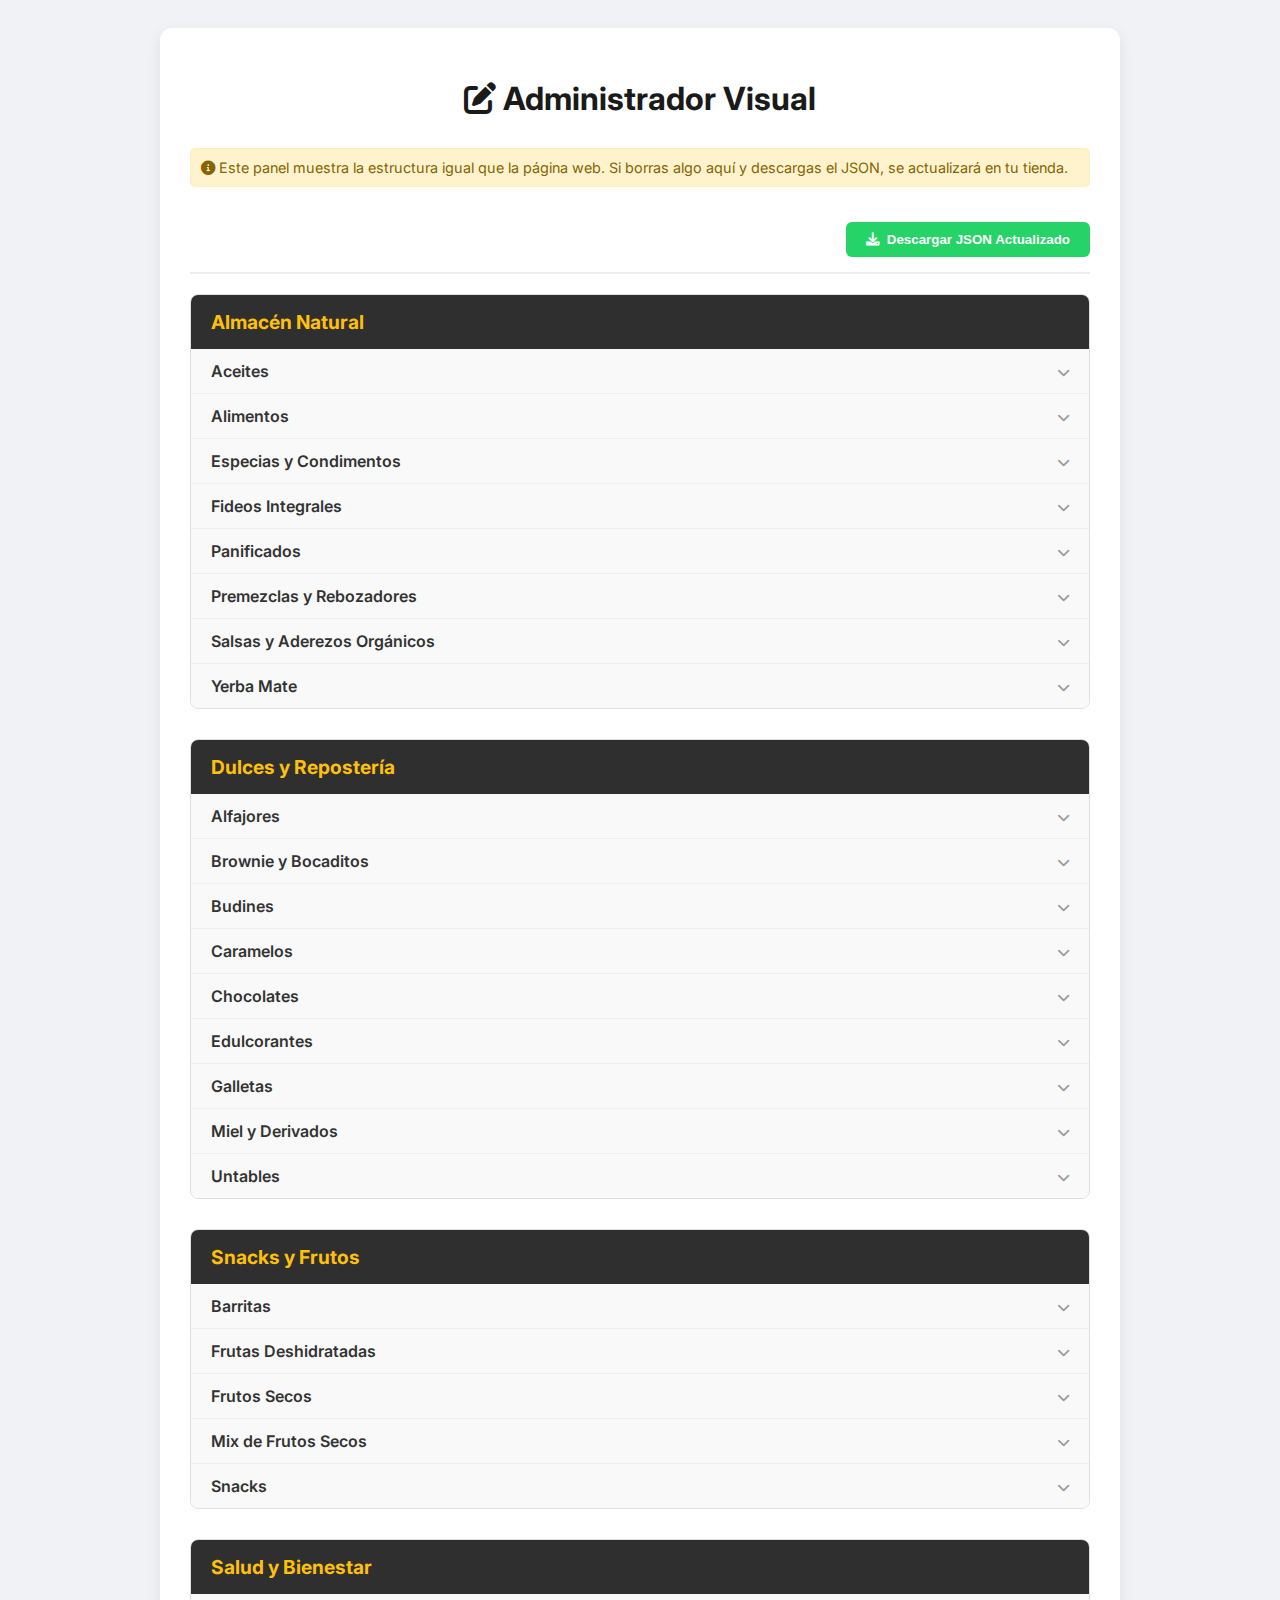
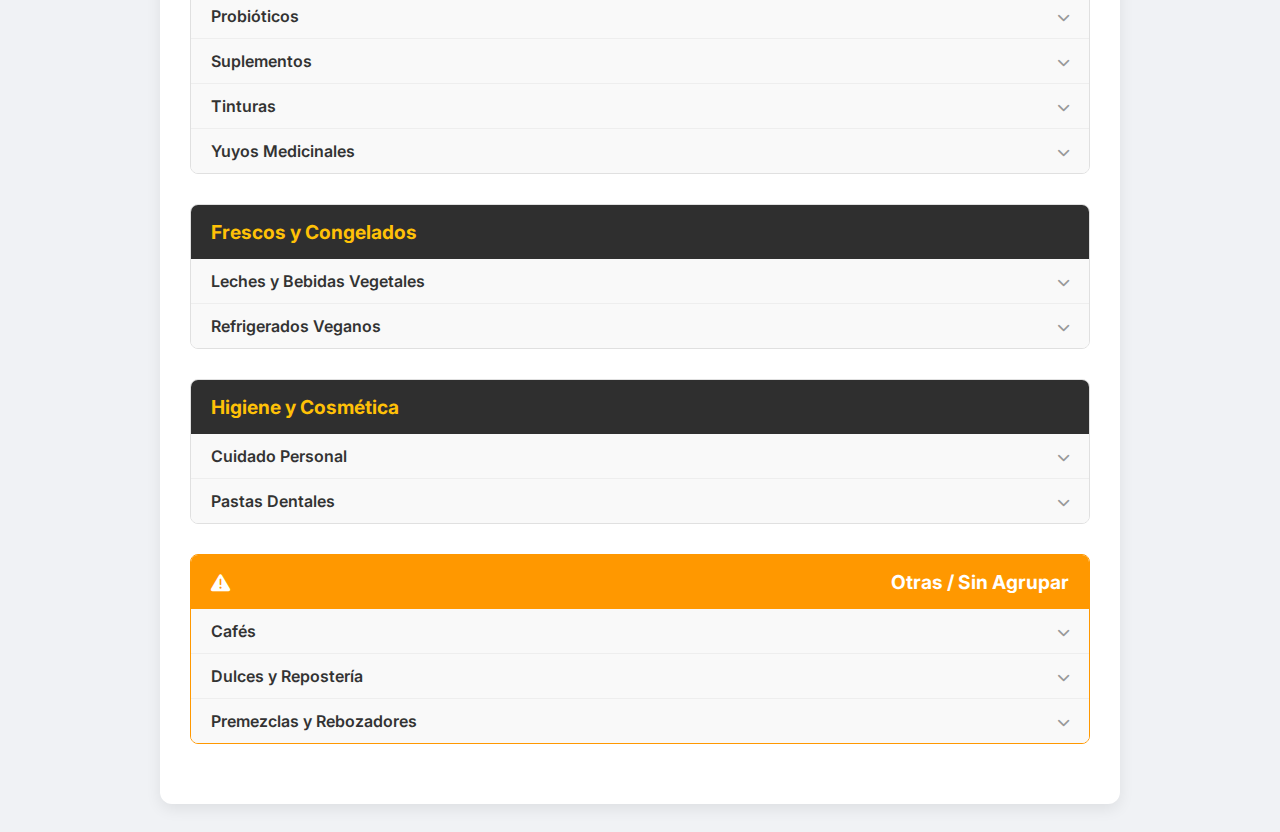
<file: admin.html>
<!DOCTYPE html>
<html lang="es">
<head>
    <meta charset="UTF-8">
    <meta name="viewport" content="width=device-width, initial-scale=1.0">
    <title>Admin - Cacahuate (Estructura Web)</title>
    <link href="https://fonts.googleapis.com/css2?family=Inter:wght@400;700&display=swap" rel="stylesheet">
    <link rel="stylesheet" href="https://cdnjs.cloudflare.com/ajax/libs/font-awesome/6.0.0-beta3/css/all.min.css">
    <style>
        body { font-family: 'Inter', sans-serif; background: #f0f2f5; padding: 20px; color: #333; }
        .container { max-width: 900px; margin: 0 auto; background: white; padding: 30px; border-radius: 12px; box-shadow: 0 5px 15px rgba(0,0,0,0.08); }
        h1 { text-align: center; color: #1a1a1a; margin-bottom: 30px; }
        
        .control-panel { position: sticky; top: 0; background: white; padding: 15px 0; border-bottom: 2px solid #eee; margin-bottom: 20px; z-index: 100; display: flex; justify-content: flex-end; }
        .btn { padding: 10px 20px; border: none; border-radius: 6px; cursor: pointer; font-weight: bold; transition: 0.2s; }
        .btn-save { background-color: #25D366; color: white; display: flex; align-items: center; gap: 8px; }
        .btn-save:hover { background-color: #128C7E; }
        .btn-danger { background-color: #ff6b6b; color: white; padding: 4px 8px; font-size: 0.75em; margin-left: 8px; border-radius: 4px; }
        .btn-danger:hover { background-color: #e74c3c; }

        /* Estilos de Grupos (Meta-Categorías) */
        .group-section { margin-bottom: 30px; border: 1px solid #e0e0e0; border-radius: 8px; overflow: hidden; }
        .group-header { background-color: #2F2F2F; color: #FFC107; padding: 15px 20px; font-size: 1.2em; font-weight: bold; display: flex; justify-content: space-between; align-items: center; }
        
        /* Estilos de Categorías */
        .category-block { border-bottom: 1px solid #eee; }
        .category-block:last-child { border-bottom: none; }
        .category-header { background: #f9f9f9; padding: 12px 20px; cursor: pointer; display: flex; justify-content: space-between; align-items: center; font-weight: 600; }
        .category-header:hover { background: #eee; }
        
        /* Contenedor desplegable */
        .category-content { display: none; padding: 15px 20px; background: #fff; border-top: 1px solid #f0f0f0; }
        .category-content.open { display: block; }

        /* Marcas / Subcategorías */
        .subcategory-block { margin-left: 15px; border-left: 3px solid #FFC107; padding-left: 15px; margin-bottom: 15px; }
        .subcategory-header { font-weight: bold; color: #555; margin-bottom: 5px; display: flex; justify-content: space-between; font-size: 0.95em; }

        /* Productos */
        .product-item { display: flex; justify-content: space-between; align-items: center; padding: 8px 0; border-bottom: 1px dashed #eee; font-size: 0.9em; }
        .product-item:last-child { border-bottom: none; }
        .badge { background: #e0e0e0; color: #333; padding: 2px 6px; border-radius: 4px; font-size: 0.75em; }

        .empty-msg { color: #999; font-style: italic; font-size: 0.9em; }
        .alert-box { background: #fff3cd; color: #856404; padding: 10px; border-radius: 5px; margin-bottom: 20px; font-size: 0.9em; border: 1px solid #ffeeba; }
    </style>
</head>
<body>

<div class="container">
    <h1><i class="fas fa-edit"></i> Administrador Visual</h1>
    
    <div class="alert-box">
        <i class="fas fa-info-circle"></i> 
        Este panel muestra la estructura igual que la página web. Si borras algo aquí y descargas el JSON, se actualizará en tu tienda.
    </div>

    <div class="control-panel">
        <button class="btn btn-save" onclick="downloadJSON()">
            <i class="fas fa-download"></i> Descargar JSON Actualizado
        </button>
    </div>

    <div id="catalog-tree">Cargando...</div>
</div>

<script>
    let globalData = null;

    // --- 1. DEFINICIÓN DE GRUPOS (Igual que en index.html) ---
    // Si cambias esto en index.html, actualízalo aquí también para mantener el orden.
    const CATEGORY_GROUPS = {
        "Almacén Natural": ["aceites", "alimentos", "especias", "fideos-integrales", "harinas", "legumbres-y-cereales", "panificados", "premezclas-rebozadores", "salsas-aderezos-organicos", "yerba-mate"],
        "Dulces y Repostería": ["alfajores", "budines", "caramelos", "chocolates", "edulcorantes", "galletas", "miel", "untables", "brownie-y-bocaditos"],
        "Snacks y Frutos": ["barritas", "frutas", "frutos-secos", "mix-frutos-secos", "snacks"],
        "Salud y Bienestar": ["suplementos", "tinturas", "probioticos", "yuyos"],
        "Frescos y Congelados": ["leches-bebidas-vegetales", "refrigerados-veganos"],
        "Higiene y Cosmética": ["cuidado-personal", "pastas-dentales"]
    };

    // --- 2. CARGA DE DATOS ---
    async function loadData() {
        try {
            const response = await fetch('./productos.json?v=' + Date.now());
            if(!response.ok) throw new Error("No se pudo leer productos.json");
            globalData = await response.json();
            renderTree();
        } catch (error) {
            document.getElementById('catalog-tree').innerHTML = 
                `<p style="color:red; text-align:center;">Error: No se encuentra productos.json.<br>Asegúrate de abrir este archivo con Live Server.</p>`;
        }
    }

    // --- 3. RENDERIZADO (VISUALIZACIÓN) ---
    function renderTree() {
        const container = document.getElementById('catalog-tree');
        container.innerHTML = '';

        if (!globalData || !globalData.categories) return;

        // Set para rastrear qué categorías ya mostramos (para detectar huérfanas)
        const renderedCategories = new Set();

        // A) Renderizar por GRUPOS (Meta-Categorías)
        for (const [groupName, catIds] of Object.entries(CATEGORY_GROUPS)) {
            let groupHTML = '';
            let hasContent = false;

            // Filtramos las categorías que existen en el JSON real
            const groupCats = catIds.map(id => globalData.categories.find(c => c.id === id)).filter(Boolean);

            if (groupCats.length > 0) {
                groupCats.sort((a, b) => a.title.localeCompare(b.title));
                
                groupCats.forEach(cat => {
                    renderedCategories.add(cat.id);
                    hasContent = true;
                    
                    // Renderizar la Categoría
                    groupHTML += renderCategoryBlock(cat);
                });

                // Solo agregar el grupo si tiene categorías dentro
                if (hasContent) {
                    const groupSection = document.createElement('div');
                    groupSection.className = 'group-section';
                    groupSection.innerHTML = `
                        <div class="group-header">
                            ${groupName}
                        </div>
                        <div class="group-content">
                            ${groupHTML}
                        </div>
                    `;
                    container.appendChild(groupSection);
                }
            }
        }

        // B) Renderizar "SIN AGRUPAR" (Por seguridad, si agregaste una categoría nueva al JSON pero no al Grupo)
        const orphanCats = globalData.categories.filter(c => !renderedCategories.has(c.id));
        if (orphanCats.length > 0) {
            let orphanHTML = '';
            orphanCats.forEach(cat => {
                orphanHTML += renderCategoryBlock(cat);
            });
            
            const orphanSection = document.createElement('div');
            orphanSection.className = 'group-section';
            orphanSection.style.borderColor = '#ff9800';
            orphanSection.innerHTML = `
                <div class="group-header" style="background:#ff9800; color:white;">
                    <i class="fas fa-exclamation-triangle"></i> &nbsp; Otras / Sin Agrupar
                </div>
                <div class="group-content">
                    ${orphanHTML}
                </div>
            `;
            container.appendChild(orphanSection);
        }
    }

    // Helper para renderizar una Categoría individual
    function renderCategoryBlock(cat) {
        // Obtenemos el índice real en el array global para poder borrar luego
        const realCatIndex = globalData.categories.findIndex(c => c.id === cat.id);

        let html = `
            <div class="category-block">
                <div class="category-header" onclick="toggleContent(this)">
                    <span>${cat.title}</span>
                    <div>
                         ${!cat.subcategories ? `<button class="btn btn-danger" onclick="deleteCategory('${cat.id}', event)">Borrar Cat</button>` : ''}
                         <i class="fas fa-chevron-down" style="margin-left:10px; font-size:0.8em; color:#999;"></i>
                    </div>
                </div>
                <div class="category-content">
        `;

        // Caso 1: Tiene Subcategorías (Marcas)
        if (cat.subcategories && cat.subcategories.length > 0) {
            cat.subcategories.forEach((sub, subIndex) => {
                const products = globalData.products[sub.id] || [];
                html += `
                    <div class="subcategory-block">
                        <div class="subcategory-header">
                            <span>${sub.title} <span class="badge">${products.length}</span></span>
                            <button class="btn btn-danger" onclick="deleteSubcategory('${cat.id}', ${subIndex})">Borrar Marca</button>
                        </div>
                        <div class="products-list">
                            ${renderProductRows(sub.id)}
                        </div>
                    </div>
                `;
            });
        } 
        // Caso 2: Categoría Simple (sin marcas)
        else {
            html += `
                <div class="subcategory-block" style="border-left-color: #ccc;">
                    <div class="products-list">
                         ${renderProductRows(cat.id)}
                    </div>
                </div>
            `;
        }

        html += `</div></div>`; // Cierre content y block
        return html;
    }

    // Helper para renderizar lista de productos
    function renderProductRows(categoryId) {
        const products = globalData.products[categoryId];
        if (!products || products.length === 0) return '<div class="empty-msg">No hay productos cargados.</div>';
        
        return products.map((prod, index) => `
            <div class="product-item">
                <span title="${prod.desc || ''}">${prod.name}</span>
                <button class="btn btn-danger" onclick="deleteProduct('${categoryId}', ${index})"><i class="fas fa-trash"></i></button>
            </div>
        `).join('');
    }

    function toggleContent(header) {
        const content = header.nextElementSibling;
        content.classList.toggle('open');
        const icon = header.querySelector('.fa-chevron-down');
        if(icon) icon.style.transform = content.classList.contains('open') ? 'rotate(180deg)' : 'rotate(0deg)';
    }

    // --- 4. FUNCIONES DE BORRADO ---

    window.deleteProduct = function(categoryId, index) {
        if(!confirm('¿Eliminar este producto permanentemente?')) return;
        globalData.products[categoryId].splice(index, 1);
        renderTree();
    };

    window.deleteSubcategory = function(catId, subIndex) {
        if(!confirm('¿Estás seguro de borrar esta MARCA completa y TODOS sus productos?')) return;
        
        // Buscar la categoría real
        const cat = globalData.categories.find(c => c.id === catId);
        if(!cat) return;

        const subId = cat.subcategories[subIndex].id;
        
        // 1. Borrar productos
        delete globalData.products[subId];
        // 2. Borrar subcategoría del array
        cat.subcategories.splice(subIndex, 1);
        
        renderTree();
    };

    window.deleteCategory = function(catId, event) {
        event.stopPropagation();
        if(!confirm('¿Borrar esta categoría entera?')) return;
        
        const index = globalData.categories.findIndex(c => c.id === catId);
        if(index > -1) {
            delete globalData.products[catId];
            globalData.categories.splice(index, 1);
            renderTree();
        }
    };

    // --- 5. DESCARGA ---
    window.downloadJSON = function() {
        const dataStr = "data:text/json;charset=utf-8," + encodeURIComponent(JSON.stringify(globalData, null, 2));
        const anchor = document.createElement('a');
        anchor.setAttribute("href", dataStr);
        anchor.setAttribute("download", "productos.json");
        document.body.appendChild(anchor);
        anchor.click();
        anchor.remove();
        alert("Archivo descargado. Reemplaza tu 'productos.json' original con este nuevo.");
    };

    loadData();
</script>

</body>
</html>
</file>
